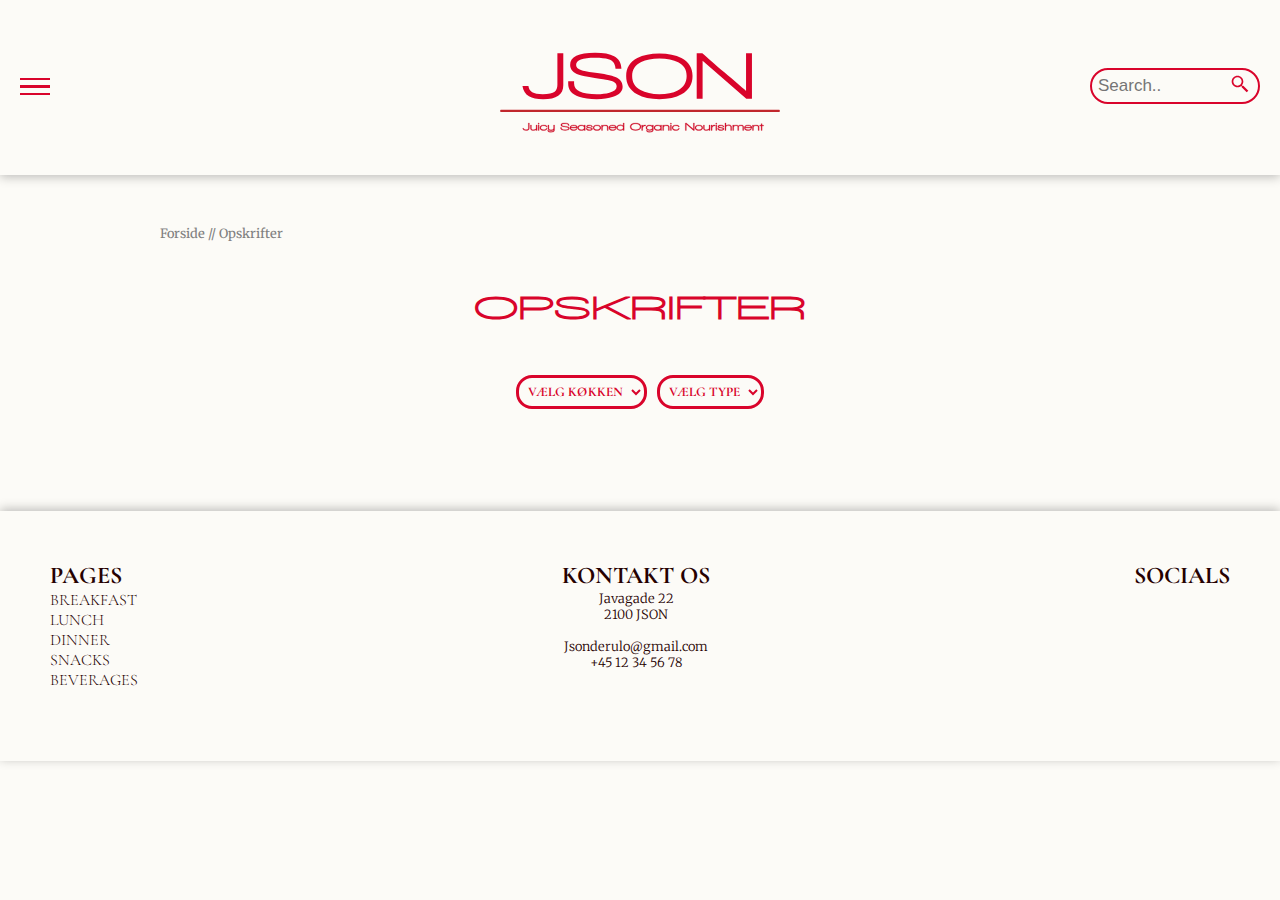
<file: pages/page_a/a.html>
<!DOCTYPE html>
<html lang="da">
  <head>
    <meta charset="UTF-8" />
    <meta name="viewport" content="width=device-width, initial-scale=1.0" />
    <title>JSON - Opskrifter</title>
    <!-- Stylesheets -->
    <link rel="stylesheet" href="../../generel/generel.css" />
    <link rel="stylesheet" href="a.css" />
    <!-- Javascripts -->
    <script src="a.js" defer></script>
    <script src="../../generel/menu.js" defer></script>
    <script src="../../index.js" defer></script>
    <script src="../../search.js" defer></script>
    <!-- Skrifttyper -->
    <link rel="preconnect" href="https://fonts.googleapis.com" />
    <link rel="preconnect" href="https://fonts.gstatic.com" crossorigin />
    <link href="https://fonts.googleapis.com/css2?family=Cormorant+Garamond:ital,wght@0,300;0,400;0,500;0,600;0,700;1,300;1,400;1,500;1,600;1,700&family=Merriweather:ital,wght@0,300;0,400;0,700;0,900;1,300;1,400;1,700;1,900&display=swap" rel="stylesheet" />
    <!-- Favicon -->
    <link rel="icon" type="image/png" href="../../generel/favicon/favicon-96x96.png" sizes="96x96" />
    <link rel="icon" type="image/svg+xml" href="../../generel/favicon/favicon.svg" />
    <link rel="shortcut icon" href="../../generel/favicon/favicon.ico" />
    <link rel="apple-touch-icon" sizes="180x180" href="../../generel/favicon/apple-touch-icon.png" />
    <meta name="apple-mobile-web-app-title" content="JSON" />
    <link rel="manifest" href="../../generel/favicon/site.webmanifest" />
  </head>
  <body>
    <header>
      <nav class="header_left">
        <ul class="menu">
          <li><a href="../../index.html">Front page</a></li>
          <li><a href="a.html">Catalogue</a></li>
          <li><a href="../page_c/c.html?mealType=breakfast">Breakfast</a></li>
          <li><a href="../page_c/c.html?mealType=lunch">Lunch</a></li>
          <li><a href="../page_c/c.html?mealType=dinner">Dinner</a></li>
          <li><a href="../page_c/c.html?mealType=dessert">Dessert</a></li>
          <li><a href="../page_c/c.html?mealType=snack">Snacks</a></li>
          <li><a href="../page_c/c.html?mealType=beverage">Beverages</a></li>
        </ul>
        <div class="burger">
          <div class="line"></div>
          <div class="line"></div>
          <div class="line"></div>
        </div>
      </nav>
      <div class="logo">
        <a href="../../index.html"><img src="../../generel/imgs/Logo.svg" alt="Logo" /></a>
      </div>
      <div class="header_right">
        <div class="search">
          <input type="text" id="searchInput" placeholder="Search.." />
          <a id="searchLink" href="recepies/pages/page_d/d.html">
            <img src="../../generel/imgs/search.svg" alt="Search" />
          </a>
        </div>
      </div>
    </header>
    <main>
      <section id="opskrifter_sektion">
        <div class="breadcrum">
          <p><a href="../../index.html">Forside</a> // Opskrifter</p>
        </div>
        <h2>Opskrifter</h2>
        <div class="filter-container">
          <select id="cuisine">
            <option value="All">VÆLG KØKKEN</option>
          </select>
          <select id="mealType">
            <option value="All">VÆLG TYPE</option>
          </select>
        </div>
        <div class="grid_1-1-1-1">
          <!-- <article>
            <a href="/pages/page_b/b.html">
              <img src="/generel/imgs/food1.webp" alt="" />
              <h4>Melonrøv</h4>
              <div class="stats">
                <h5 class="mealtype"><em>Mealtype:</em> <strong>...</strong></h5>
                <h5 class="hard"><strong>*Difficulty*</strong></h5>
              </div>
            </a>
          </article>
          <article>
            <img src="/generel/imgs/food1.webp" alt="" />
            <h4>titel2</h4>
          </article>
          <article>
            <img src="/generel/imgs/food1.webp" alt="" />
            <h4>titel3</h4>
          </article>
          <article>
            <img src="/generel/imgs/food1.webp" alt="" />
            <h4>titel4</h4>
          </article>
          <article>
            <img src="/generel/imgs/food1.webp" alt="" />
            <h4>titel5</h4>
          </article>
          <article>
            <img src="/generel/imgs/food1.webp" alt="" />
            <h4>titel6</h4>
          </article>
          <article>
            <img src="/generel/imgs/food1.webp" alt="" />
            <h4>titel7</h4>
          </article>
          <article>
            <img src="/generel/imgs/food1.webp" alt="" />
            <h4>titel8</h4>
          </article>
          <article>
            <img src="/generel/imgs/food1.webp" alt="" />
            <h4>titel9</h4>
          </article>
          <article>
            <img src="/generel/imgs/food1.webp" alt="" />
            <h4>titel10</h4>
          </article>
          <article>
            <img src="/generel/imgs/food1.webp" alt="" />
            <h4>titel11</h4>
          </article>
          <article>
            <img src="/generel/imgs/food1.webp" alt="" />
            <h4>titel12</h4>
          </article>
          <article>
            <img src="/generel/imgs/food1.webp" alt="" />
            <h4>titel13</h4>
          </article>
          <article>
            <img src="/generel/imgs/food1.webp" alt="" />
            <h4>titel14</h4>
          </article>
          <article>
            <img src="/generel/imgs/food1.webp" alt="" />
            <h4>titel15</h4>
          </article>
          <article>
            <img src="/generel/imgs/food1.webp" alt="" />
            <h4>titel16</h4>
          </article>
          <article>
            <img src="/generel/imgs/food1.webp" alt="" />
            <h4>titel17</h4>
          </article> -->
        </div>
      </section>
    </main>
    <footer>
      <div class="footer-section pages">
        <h3>Pages</h3>
        <ul style="list-style: none">
          <li>BREAKFAST</li>
          <li>LUNCH</li>
          <li>DINNER</li>
          <li>SNACKS</li>
          <li>BEVERAGES</li>
        </ul>
      </div>
      <div class="footer-section contact">
        <h3>Kontakt os</h3>
        <p>
          Javagade 22 <br />
          2100 JSON <br />
          <br />
        </p>
        <p>Jsonderulo@gmail.com</p>
        <p>+45 12 34 56 78</p>
      </div>
      <div class="footer-section socials">
        <h3>Socials</h3>
        <div class="icons">
          <i class="fa-brands fa-facebook fa-xl" style="color: black; padding-right: 15px"></i>
          <i class="fa-brands fa-instagram fa-xl fa-xl" style="color: black; padding-right: 15px"></i>
        </div>
      </div>
    </footer>
  </body>
</html>
</file>
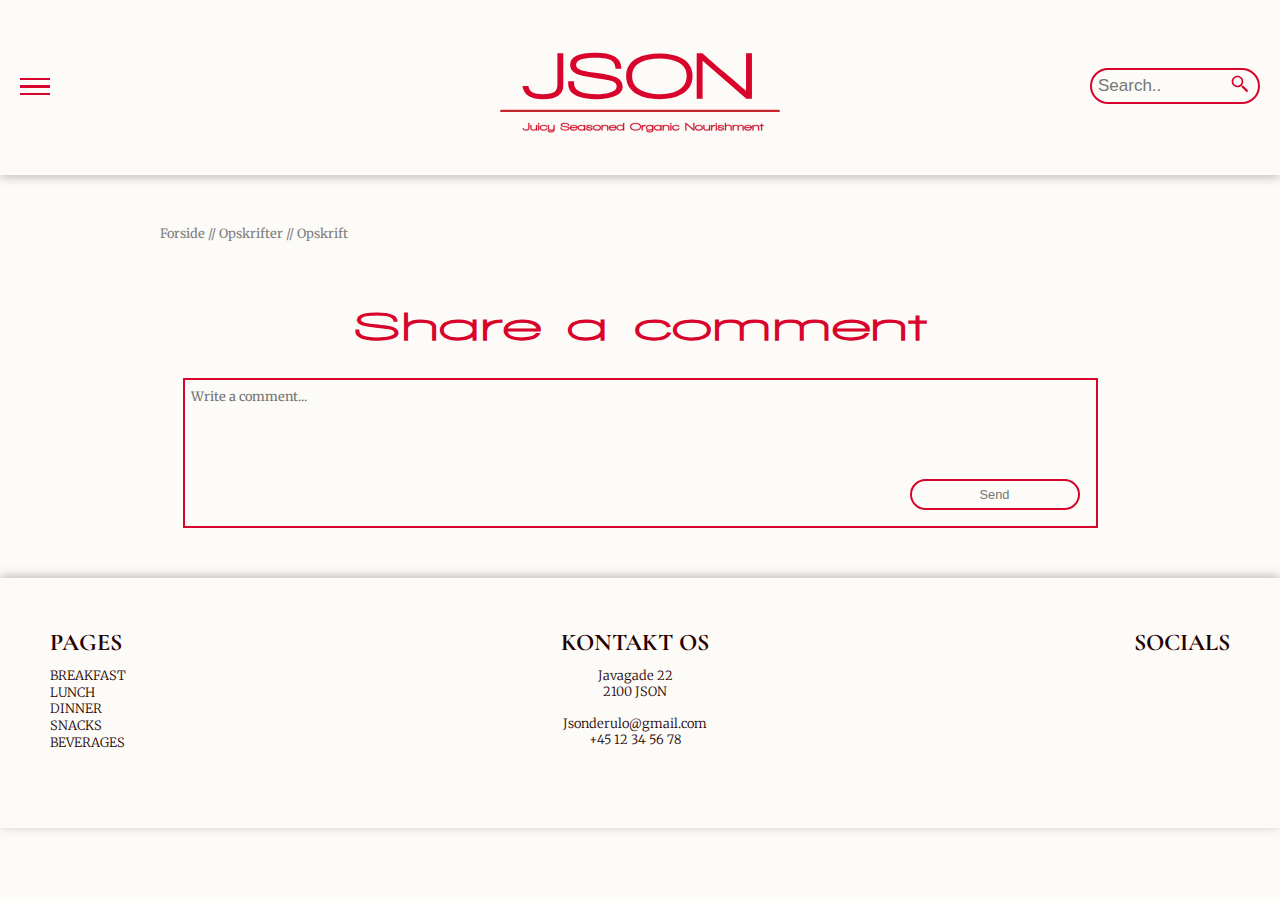
<file: pages/page_b/b.html>
<!DOCTYPE html>
<html lang="da">
  <head>
    <meta charset="UTF-8" />
    <meta name="viewport" content="width=device-width, initial-scale=1.0" />
    <title>JSON - Opskrift</title>
    <!-- Stylesheets -->
    <link rel="stylesheet" href="../../generel/generel.css" />
    <link rel="stylesheet" href="b.css" />
    <!-- Javascripts -->
    <script src="b.js" defer></script>
    <script src="b2.js" defer></script>
    <script src="../../generel/menu.js" defer></script>
    <script src="../../index.js" defer></script>
    <script src="../../search.js" defer></script>
    <!-- Skrifttyper -->
    <link rel="preconnect" href="https://fonts.googleapis.com" />
    <link rel="preconnect" href="https://fonts.gstatic.com" crossorigin />
    <link href="https://fonts.googleapis.com/css2?family=Cormorant+Garamond:ital,wght@0,300;0,400;0,500;0,600;0,700;1,300;1,400;1,500;1,600;1,700&family=Merriweather:ital,wght@0,300;0,400;0,700;0,900;1,300;1,400;1,700;1,900&display=swap" rel="stylesheet" />
    <!-- Favicon -->
    <link rel="icon" type="image/png" href="../../generel/favicon/favicon-96x96.png" sizes="96x96" />
    <link rel="icon" type="image/svg+xml" href="../../generel/favicon/favicon.svg" />
    <link rel="shortcut icon" href="../../generel/favicon/favicon.ico" />
    <link rel="apple-touch-icon" sizes="180x180" href="../../generel/favicon/apple-touch-icon.png" />
    <meta name="apple-mobile-web-app-title" content="JSON" />
    <link rel="manifest" href="../../generel/favicon/site.webmanifest" />
  </head>
  <body>
    <header>
      <nav class="header_left">
        <ul class="menu">
          <li><a href="../../index.html">Front page</a></li>
          <li><a href="../page_a/a.html">Catalogue</a></li>
          <li><a href="../page_c/c.html?mealType=breakfast">Breakfast</a></li>
          <li><a href="../page_c/c.html?mealType=lunch">Lunch</a></li>
          <li><a href="../page_c/c.html?mealType=dinner">Dinner</a></li>
          <li><a href="../page_c/c.html?mealType=dessert">Dessert</a></li>
          <li><a href="../page_c/c.html?mealType=snack">Snacks</a></li>
          <li><a href="../page_c/c.html?mealType=beverage">Beverages</a></li>
        </ul>
        <div class="burger">
          <div class="line"></div>
          <div class="line"></div>
          <div class="line"></div>
        </div>
      </nav>
      <div class="logo">
        <a href="../../index.html"><img src="../../generel/imgs/Logo.svg" alt="Logo" /></a>
      </div>
      <div class="header_right">
        <div class="search">
          <input type="text" id="searchInput" placeholder="Search.." />
          <a id="searchLink" href="recepies/pages/page_d/d.html">
            <img src="../../generel/imgs/search.svg" alt="Search" />
          </a>
        </div>
      </div>
    </header>
    <main>
      <div class="breadcrum">
        <p><a href="../../index.html">Forside</a> // <a href="#" onclick="if (document.referrer) { history.back(); } else { window.location.href='index.html'; }">Opskrifter</a> // Opskrift</p>
      </div>
      <section id="opskrift_sektion">
        <!-- <h1>Classic Margherita Pizza</h1>
        <div class="grid_opskrift">
          <article class="opdel">
            <div class="info_1">
              <div>
                <p>Prep time:</p>
                <p>20m</p>
              </div>
              <div>
                <p>Cook time:</p>
                <p>15m</p>
              </div>
              <div>
                <p>Servings:</p>
                <p>4</p>
              </div>
              <div>
                <p>Calories:</p>
                <p>300</p>
            </div>
          </div>
            <div class="info_2">
              <h3>Ingredients:</h3>
              <ol>
                <li>Pizza dough</li>
                <li>Tomato sauce</li>
                <li>Fresh mozzarella cheese</li>
                <li>Fresh basil leaves</li>
                <li>Olive oil</li>
                <li>Salt and pepper to taste</li>
              </ol>
            </div>
            <div class="instructions">
              <h3>Instructions:</h3>
<ul>
  <li>Preheat the oven to 475°F (245°C).</li>
  <li>Roll out the pizza dough and spread tomato sauce evenly.</li>
  <li>Top with slices of fresh mozzarella and fresh basil leaves.</li>
  <li>Drizzle with olive oil and season with salt and pepper.</li>
  <li>Bake in the preheated oven for 12-15 minutes or until the crust is golden brown.</li>
  <li>Slice and serve hot.</li>
</ul>
            </div>
          </article>
          <article class="opdel img_info">
<img src="https://cdn.dummyjson.com/recipe-images/1.webp" alt="Food" class="info_img">
<div class="red_line2"></div>
            <div class="info_3">
              <div>
                <p>Ratings:</p>
                <p>4.6 ★</p>
              </div>
              <div>
                <p>Reviews:</p>
                <p>98</p>
              </div>
              <div>
                <p>Servings:</p>
                <p>4</p>
              </div>
              <div>
                <p>Tags:</p>
                <p>Pizza<br>Italian</p>
              </div>
            </div>
          </article>
        </div> -->
      </section>
      <section id="kommentar_sektion">
        <h1>Share a comment</h1>
        <div class="kommentar">
          <input type="text" placeholder="Write a comment..." />
          <button id="send">Send</button>
        </div>
        <div class="tak">
          <p>Thanks for your input!</p>
        </div>
      </section>
    </main>
    <footer>
      <div class="footer-section pages">
        <h3>Pages</h3>
        <ul style="list-style: none">
          <li>BREAKFAST</li>
          <li>LUNCH</li>
          <li>DINNER</li>
          <li>SNACKS</li>
          <li>BEVERAGES</li>
        </ul>
      </div>
      <div class="footer-section contact">
        <h3>Kontakt os</h3>
        <p>
          Javagade 22 <br />
          2100 JSON <br />
          <br />
        </p>
        <p>Jsonderulo@gmail.com</p>
        <p>+45 12 34 56 78</p>
      </div>
      <div class="footer-section socials">
        <h3>Socials</h3>
        <div class="icons">
          <i class="fa-brands fa-facebook fa-xl" style="color: black; padding-right: 15px"></i>
          <i class="fa-brands fa-instagram fa-xl fa-xl" style="color: black; padding-right: 15px"></i>
        </div>
      </div>
    </footer>
  </body>
</html>
</file>
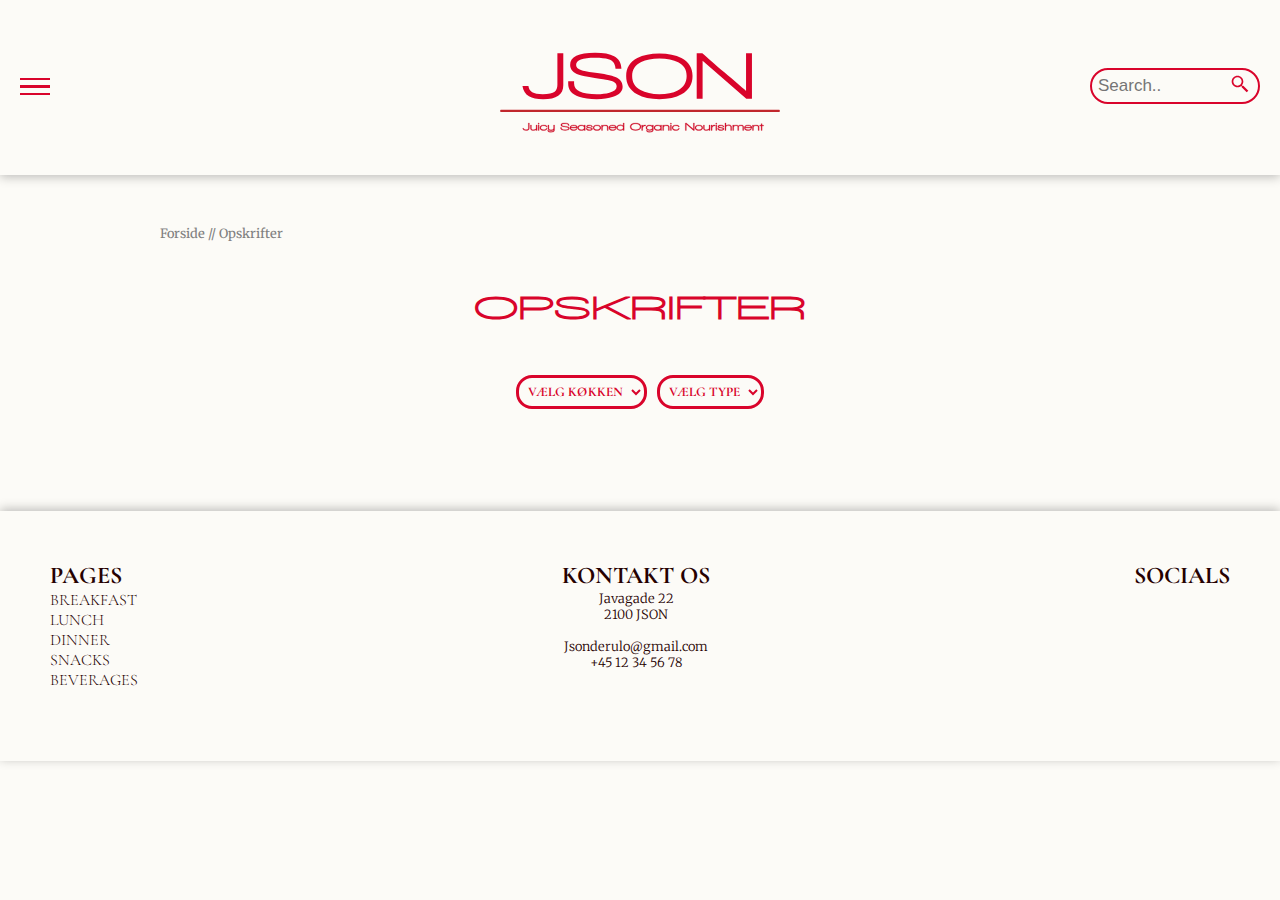
<file: pages/page_c/c.html>
<!DOCTYPE html>
<html lang="da">
  <head>
    <meta charset="UTF-8" />
    <meta name="viewport" content="width=device-width, initial-scale=1.0" />
    <title>JSON - Opskrifter</title>
    <!-- Stylesheets -->
    <link rel="stylesheet" href="../../generel/generel.css" />
    <link rel="stylesheet" href="../page_a/a.css" />
    <!-- Javascripts -->
    <script src="c.js" defer></script>
    <script src="../../generel/menu.js" defer></script>
    <script src="../../index.js" defer></script>
    <script src="../../search.js" defer></script>
    <!-- Skrifttyper -->
    <link rel="preconnect" href="https://fonts.googleapis.com" />
    <link rel="preconnect" href="https://fonts.gstatic.com" crossorigin />
    <link href="https://fonts.googleapis.com/css2?family=Cormorant+Garamond:ital,wght@0,300;0,400;0,500;0,600;0,700;1,300;1,400;1,500;1,600;1,700&family=Merriweather:ital,wght@0,300;0,400;0,700;0,900;1,300;1,400;1,700;1,900&display=swap" rel="stylesheet" />
    <!-- Favicon -->
    <link rel="icon" type="image/png" href="../../generel/favicon/favicon-96x96.png" sizes="96x96" />
    <link rel="icon" type="image/svg+xml" href="../../generel/favicon/favicon.svg" />
    <link rel="shortcut icon" href="../../generel/favicon/favicon.ico" />
    <link rel="apple-touch-icon" sizes="180x180" href="../../generel/favicon/apple-touch-icon.png" />
    <meta name="apple-mobile-web-app-title" content="JSON" />
    <link rel="manifest" href="../../generel/favicon/site.webmanifest" />
  </head>
  <body>
    <header>
      <nav class="header_left">
        <ul class="menu">
          <li><a href="../../index.html">Front page</a></li>
          <li><a href="../page_a/a.html">Catalogue</a></li>
          <li><a href="c.html?mealType=breakfast">Breakfast</a></li>
          <li><a href="c.html?mealType=lunch">Lunch</a></li>
          <li><a href="c.html?mealType=dinner">Dinner</a></li>
          <li><a href="c.html?mealType=dessert">Dessert</a></li>
          <li><a href="c.html?mealType=snack">Snacks</a></li>
          <li><a href="c.html?mealType=beverage">Beverages</a></li>
        </ul>
        <div class="burger">
          <div class="line"></div>
          <div class="line"></div>
          <div class="line"></div>
        </div>
      </nav>
      <div class="logo">
        <a href="../../index.html"><img src="../../generel/imgs/Logo.svg" alt="Logo" /></a>
      </div>
      <div class="header_right">
        <div class="search">
          <input type="text" id="searchInput" placeholder="Search.." />
          <a id="searchLink" href="recepies/pages/page_d/d.html">
            <img src="../../generel/imgs/search.svg" alt="Search" />
          </a>
        </div>
      </div>
    </header>
    <main>
      <section id="opskrifter_sektion">
        <div class="breadcrum">
          <p><a href="../../index.html">Forside</a> // Opskrifter</p>
        </div>
        <h2>Opskrifter</h2>
        <div class="filter-container">
          <select id="cuisine">
            <option value="All">VÆLG KØKKEN</option>
          </select>
          <select id="mealType">
            <option value="All">VÆLG TYPE</option>
          </select>
        </div>
        <div class="grid_1-1-1-1">
          <!-- <article>
            <a href="/pages/page_b/b.html">
              <img src="/generel/imgs/food1.webp" alt="" />
              <h4>Melonrøv</h4>
              <div class="stats">
                <h5 class="mealtype"><em>Mealtype:</em> <strong>...</strong></h5>
                <h5 class="hard"><strong>*Difficulty*</strong></h5>
              </div>
            </a>
          </article>
          <article>
            <img src="/generel/imgs/food1.webp" alt="" />
            <h4>titel2</h4>
          </article>
          <article>
            <img src="/generel/imgs/food1.webp" alt="" />
            <h4>titel3</h4>
          </article>
          <article>
            <img src="/generel/imgs/food1.webp" alt="" />
            <h4>titel4</h4>
          </article>
          <article>
            <img src="/generel/imgs/food1.webp" alt="" />
            <h4>titel5</h4>
          </article>
          <article>
            <img src="/generel/imgs/food1.webp" alt="" />
            <h4>titel6</h4>
          </article>
          <article>
            <img src="/generel/imgs/food1.webp" alt="" />
            <h4>titel7</h4>
          </article>
          <article>
            <img src="/generel/imgs/food1.webp" alt="" />
            <h4>titel8</h4>
          </article>
          <article>
            <img src="/generel/imgs/food1.webp" alt="" />
            <h4>titel9</h4>
          </article>
          <article>
            <img src="/generel/imgs/food1.webp" alt="" />
            <h4>titel10</h4>
          </article>
          <article>
            <img src="/generel/imgs/food1.webp" alt="" />
            <h4>titel11</h4>
          </article>
          <article>
            <img src="/generel/imgs/food1.webp" alt="" />
            <h4>titel12</h4>
          </article>
          <article>
            <img src="/generel/imgs/food1.webp" alt="" />
            <h4>titel13</h4>
          </article>
          <article>
            <img src="/generel/imgs/food1.webp" alt="" />
            <h4>titel14</h4>
          </article>
          <article>
            <img src="/generel/imgs/food1.webp" alt="" />
            <h4>titel15</h4>
          </article>
          <article>
            <img src="/generel/imgs/food1.webp" alt="" />
            <h4>titel16</h4>
          </article>
          <article>
            <img src="/generel/imgs/food1.webp" alt="" />
            <h4>titel17</h4>
          </article> -->
        </div>
      </section>
    </main>
    <footer>
      <div class="footer-section pages">
        <h3>Pages</h3>
        <ul style="list-style: none">
          <li>BREAKFAST</li>
          <li>LUNCH</li>
          <li>DINNER</li>
          <li>SNACKS</li>
          <li>BEVERAGES</li>
        </ul>
      </div>
      <div class="footer-section contact">
        <h3>Kontakt os</h3>
        <p>
          Javagade 22 <br />
          2100 JSON <br />
          <br />
        </p>
        <p>Jsonderulo@gmail.com</p>
        <p>+45 12 34 56 78</p>
      </div>
      <div class="footer-section socials">
        <h3>Socials</h3>
        <div class="icons">
          <i class="fa-brands fa-facebook fa-xl" style="color: black; padding-right: 15px"></i>
          <i class="fa-brands fa-instagram fa-xl fa-xl" style="color: black; padding-right: 15px"></i>
        </div>
      </div>
    </footer>
  </body>
</html>
</file>
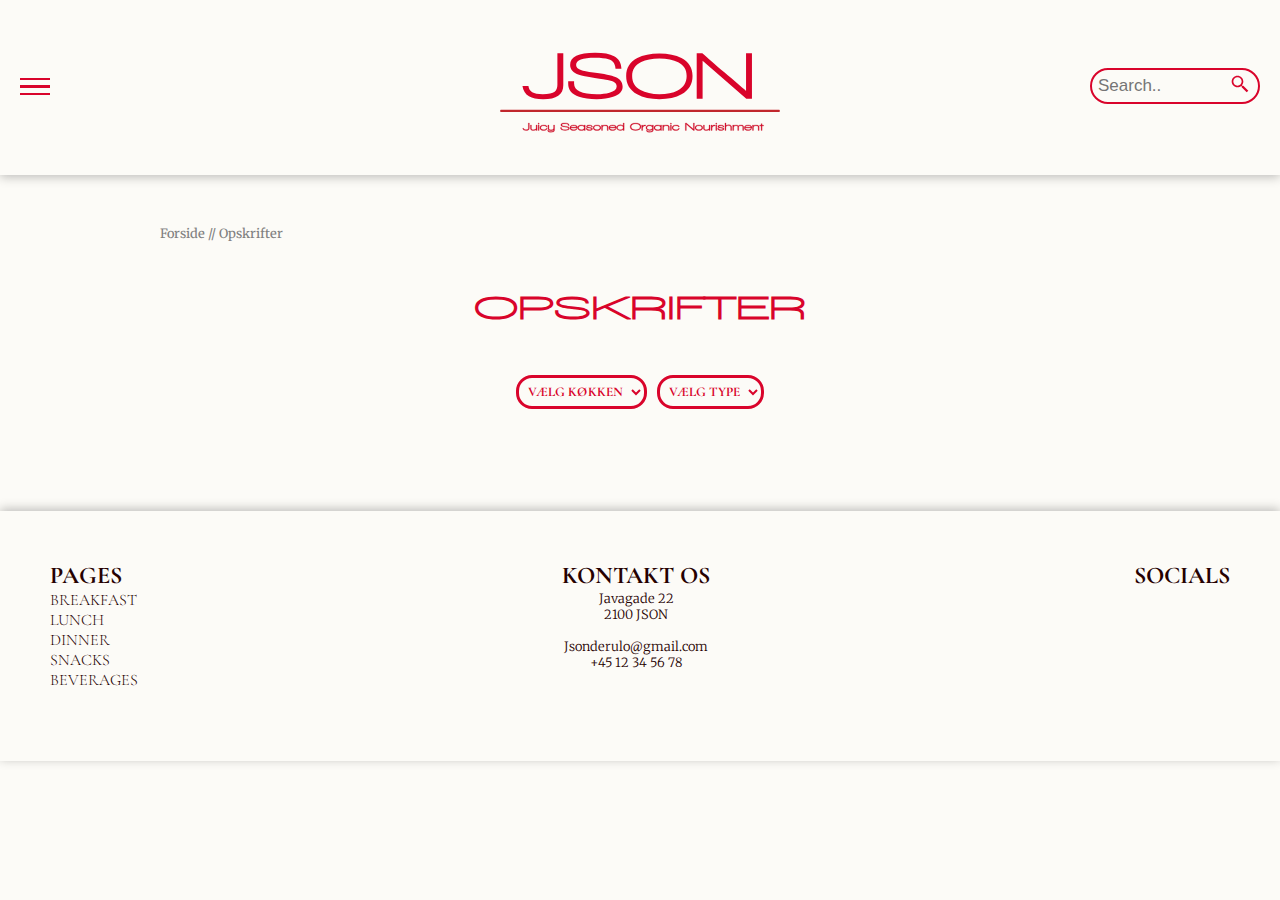
<file: pages/page_d/d.html>
<!DOCTYPE html>
<html lang="da">
  <head>
    <meta charset="UTF-8" />
    <meta name="viewport" content="width=device-width, initial-scale=1.0" />
    <title>JSON - Opskrifter</title>
    <!-- Stylesheets -->
    <link rel="stylesheet" href="../../generel/generel.css" />
    <link rel="stylesheet" href="../page_a/a.css" />
    <!-- Javascripts -->
    <script src="d.js" defer></script>
    <script src="../../generel/menu.js" defer></script>
    <script src="../../index.js" defer></script>
    <script src="../../search.js" defer></script>
    <!-- Skrifttyper -->
    <link rel="preconnect" href="https://fonts.googleapis.com" />
    <link rel="preconnect" href="https://fonts.gstatic.com" crossorigin />
    <link href="https://fonts.googleapis.com/css2?family=Cormorant+Garamond:ital,wght@0,300;0,400;0,500;0,600;0,700;1,300;1,400;1,500;1,600;1,700&family=Merriweather:ital,wght@0,300;0,400;0,700;0,900;1,300;1,400;1,700;1,900&display=swap" rel="stylesheet" />
    <!-- Favicon -->
    <link rel="icon" type="image/png" href="../../generel/favicon/favicon-96x96.png" sizes="96x96" />
    <link rel="icon" type="image/svg+xml" href="../../generel/favicon/favicon.svg" />
    <link rel="shortcut icon" href="../../generel/favicon/favicon.ico" />
    <link rel="apple-touch-icon" sizes="180x180" href="../../generel/favicon/apple-touch-icon.png" />
    <meta name="apple-mobile-web-app-title" content="JSON" />
    <link rel="manifest" href="../../generel/favicon/site.webmanifest" />
  </head>
  <body>
    <header>
      <nav class="header_left">
        <ul class="menu">
          <li><a href="../../index.html">Front page</a></li>
          <li><a href="../page_a/a.html">Catalogue</a></li>
          <li><a href="../page_c/c.html?mealType=breakfast">Breakfast</a></li>
          <li><a href="../page_c/c.html?mealType=lunch">Lunch</a></li>
          <li><a href="../page_c/c.html?mealType=dinner">Dinner</a></li>
          <li><a href="../page_c/c.html?mealType=dessert">Dessert</a></li>
          <li><a href="../page_c/c.html?mealType=snack">Snacks</a></li>
          <li><a href="../page_c/c.html?mealType=beverage">Beverages</a></li>
        </ul>
        <div class="burger">
          <div class="line"></div>
          <div class="line"></div>
          <div class="line"></div>
        </div>
      </nav>
      <div class="logo">
        <a href="../../index.html"><img src="../../generel/imgs/Logo.svg" alt="Logo" /></a>
      </div>
      <div class="header_right">
        <div class="search">
          <input type="text" id="searchInput" placeholder="Search.." />
          <a id="searchLink" href="recepies/pages/page_d/d.html">
            <img src="../../generel/imgs/search.svg" alt="Search" />
          </a>
        </div>
      </div>
    </header>
    <main>
      <section id="opskrifter_sektion">
        <div class="breadcrum">
          <p><a href="../../index.html">Forside</a> // Opskrifter</p>
        </div>
        <h2>Opskrifter</h2>
        <div class="filter-container">
          <select id="cuisine">
            <option value="All">VÆLG KØKKEN</option>
          </select>
          <select id="mealType">
            <option value="All">VÆLG TYPE</option>
          </select>
        </div>
        <div class="grid_1-1-1-1">
          <!-- <article>
            <a href="/pages/page_b/b.html">
              <img src="/generel/imgs/food1.webp" alt="" />
              <h4>Melonrøv</h4>
              <div class="stats">
                <h5 class="mealtype"><em>Mealtype:</em> <strong>...</strong></h5>
                <h5 class="hard"><strong>*Difficulty*</strong></h5>
              </div>
            </a>
          </article>
          <article>
            <img src="/generel/imgs/food1.webp" alt="" />
            <h4>titel2</h4>
          </article>
          <article>
            <img src="/generel/imgs/food1.webp" alt="" />
            <h4>titel3</h4>
          </article>
          <article>
            <img src="/generel/imgs/food1.webp" alt="" />
            <h4>titel4</h4>
          </article>
          <article>
            <img src="/generel/imgs/food1.webp" alt="" />
            <h4>titel5</h4>
          </article>
          <article>
            <img src="/generel/imgs/food1.webp" alt="" />
            <h4>titel6</h4>
          </article>
          <article>
            <img src="/generel/imgs/food1.webp" alt="" />
            <h4>titel7</h4>
          </article>
          <article>
            <img src="/generel/imgs/food1.webp" alt="" />
            <h4>titel8</h4>
          </article>
          <article>
            <img src="/generel/imgs/food1.webp" alt="" />
            <h4>titel9</h4>
          </article>
          <article>
            <img src="/generel/imgs/food1.webp" alt="" />
            <h4>titel10</h4>
          </article>
          <article>
            <img src="/generel/imgs/food1.webp" alt="" />
            <h4>titel11</h4>
          </article>
          <article>
            <img src="/generel/imgs/food1.webp" alt="" />
            <h4>titel12</h4>
          </article>
          <article>
            <img src="/generel/imgs/food1.webp" alt="" />
            <h4>titel13</h4>
          </article>
          <article>
            <img src="/generel/imgs/food1.webp" alt="" />
            <h4>titel14</h4>
          </article>
          <article>
            <img src="/generel/imgs/food1.webp" alt="" />
            <h4>titel15</h4>
          </article>
          <article>
            <img src="/generel/imgs/food1.webp" alt="" />
            <h4>titel16</h4>
          </article>
          <article>
            <img src="/generel/imgs/food1.webp" alt="" />
            <h4>titel17</h4>
          </article> -->
        </div>
      </section>
    </main>
    <footer>
      <div class="footer-section pages">
        <h3>Pages</h3>
        <ul style="list-style: none">
          <li>BREAKFAST</li>
          <li>LUNCH</li>
          <li>DINNER</li>
          <li>SNACKS</li>
          <li>BEVERAGES</li>
        </ul>
      </div>
      <div class="footer-section contact">
        <h3>Kontakt os</h3>
        <p>
          Javagade 22 <br />
          2100 JSON <br />
          <br />
        </p>
        <p>Jsonderulo@gmail.com</p>
        <p>+45 12 34 56 78</p>
      </div>
      <div class="footer-section socials">
        <h3>Socials</h3>
        <div class="icons">
          <i class="fa-brands fa-facebook fa-xl" style="color: black; padding-right: 15px"></i>
          <i class="fa-brands fa-instagram fa-xl fa-xl" style="color: black; padding-right: 15px"></i>
        </div>
      </div>
    </footer>
  </body>
</html>
</file>
<file: pages/page_a/a.css>
.grid_1-1-1-1 {
  display: grid;
  grid-template-columns: repeat(auto-fit, minmax(200px, 1fr));
  gap: 10px;
  padding: 1rem;
  text-align: center;
  margin-bottom: 50px;
}

.grid_1-1-1-1 img {
  width: 100%;
}

article {
  display: grid;
  border: 2.5px solid var(--color6);
  border-radius: 1rem;
  cursor: pointer;
  grid-template-rows: subgrid; /* Arver RÆKKER fra .container */
  grid-row: span 4; /* Strækker sig over alle 3 RÆKKER FRA HOVEDGRIDDET */
}

article:hover {
  scale: 1.02;
  transition: 0.3s;
}

article a {
  text-decoration: none;
  display: grid;
  grid-row: span 4; /* Strækker sig over alle 3 RÆKKER FRA HOVEDGRIDDET */
}

article img {
  grid-column: span 2;
  object-fit: cover;
  padding: 1rem;
  border-radius: 1rem;
}

article h4 {
  grid-column: span 2;
  font-size: 1.2rem;
}

.stats {
  display: grid;
  gap: 10px;
  grid-column: span 2;
  padding: 1rem;
  font-family: "", sans-serif;
  color: var(--color6);
  font-family: walkway_ultraexpand_boldRg;
}

.stats .mealtype {
  color: var(--color6);
  font-size: 0.6rem;
  -webkit-text-stroke-width: 0.2px;
}

.Easy {
  background-color: green;
  padding: 0.2rem;
  color: white;
  border-radius: 1rem;
}

.Medium {
  background-color: var(--color2);
  padding: 0.2rem;
  color: white;
  border-radius: 1rem;
}

.Hard {
  background-color: var(--color6);
  padding: 0.2rem;
  color: white;
  border-radius: 1rem;
}

h2 {
  margin-top: 50px;
}

.filter-container {
  display: flex;
  justify-content: center;
  align-items: center;
  gap: 10px;
  margin: 20px auto;
  width: 100%;
  text-align: center;
}

#cuisine {
  border: solid var(--color6);
  border-radius: 1rem;
  background-color: transparent;
  font-family: "Cormorant Garamond", serif;
  font-weight: bold;
  color: var(--color6);
  padding: 5px;
  text-align: center;
}

#mealType {
  border: solid var(--color6);
  border-radius: 1rem;
  background-color: transparent;
  font-family: "Cormorant Garamond", serif;
  font-weight: bold;
  color: var(--color6);
  padding: 5px;
  text-align: center;
}
</file>
<file: pages/page_b/b.css>
header {
  margin-bottom: 50px;
}

h1 {
  font-size: 2.5rem;
  text-align: center;
  margin-bottom: 30px;
}

.grid_opskrift {
  display: flex;
  justify-content: center;
  gap: 1.2rem;
}

.info_2 {
  border: 2.5px solid var(--color6);
  padding: 0.4rem;
}

.info_1 {
  display: flex;
  flex-direction: row;
  gap: 0.5rem;
  text-align: center;
  justify-content: space-evenly;
  border: 2.5px solid var(--color6);
  padding: 1rem 0.4rem 1rem 0.4rem;
}

.info_img {
  aspect-ratio: 1/1;
  object-fit: cover;
  height: 350px;
}

.instructions {
  border: 2.5px solid var(--color6);
  padding: 0.4rem;
}

.red_line2 {
  margin: 15px 0 15px 0;
  background-color: var(--color6);
  height: 2.5px;
  width: 100%;
}

.info_3 {
  display: flex;
  flex-direction: row;
  gap: 0.5rem;
  text-align: center;
  justify-content: space-evenly;
}

.info_3 ul {
  margin-right: 0;
}

.img_info {
  border: 2.5px solid var(--color6);
  padding: 0.4rem;
}

.opdel {
  display: flex;
  flex-direction: column;
  justify-content: space-between;
}

#kommentar_sektion {
  margin-top: 4rem;
}

.kommentar {
  height: 150px;
  border: 2.5px solid var(--color6);
  max-width: 915px;
  margin: 0 auto 50px auto;
  display: grid;
}

h3 {
  margin-bottom: 10px;
}

ul,
ol {
  font-family: "Merriweather", serif;
  font-size: 0.8rem;
  list-style: none;
  margin-right: 10px;
  line-height: 1.3;
}

.kommentar input[type="text"] {
  float: inline-start;
  font-family: "Merriweather", serif;
  font-size: 0.8rem;
  border: none;
  border-radius: 1px;
  width: 100%;
  height: 145px;
  padding-bottom: 13%;
  grid-row: 1;
  grid-column: 1;
}

button {
  padding: 6px;
  font-size: 0.8rem;
  color: #757575;
  background-color: transparent;
  border: 2.5px solid var(--color6);
  border-radius: 25px;
  width: 170px;
  cursor: pointer;
  transition: 0.3s;
  place-self: end;
  grid-row: 1;
  grid-column: 1;
  margin: 1rem;
}
button:hover {
  scale: 1.05;
  transition: 0.3s;
}

.tak {
  color: #757575;
  text-align: center;
  display: none;
  height: 150px;
  padding-top: 3rem;
}

/* Mobilefirst */

@media (max-width: 1200px) {
  .opdel {
    gap: 0.5rem;
  }
}

@media (max-width: 700px) {
  .grid_opskrift {
    flex-direction: column;
  }

  .opdel {
    gap: 1.2rem;
  }

  .info_img {
    aspect-ratio: 1/1;
    height: 100%;
  }

  h1 {
    font-size: 2rem;
  }

  .red_line2 {
    margin: 0;
  }
}
</file>
<file: generel/generel.css>
/*************** Reset *********************/
* {
  margin: 0;
  padding: 0;
  box-sizing: border-box;
}

img {
  width: 100%;
  height: auto;
  display: block;
}

/* Generel */
html {
  text-wrap: pretty;
  overflow-x: hidden;
}

body {
  background-color: var(--color7);
}

main {
  max-width: 75%;
  margin: 0 auto;
}

.breadcrum,
.breadcrum a {
  margin: 50px 0px;
  color: gray;
  text-decoration: none;
}

.breadcrum a:hover {
  opacity: 0.5;
}

/* Variables */
:root {
  --color1: #260101;
  --color2: #f2a444;
  --color3: #f2e0d0;
  --color4: #f2994b;
  --color5: #d9704a;
  --color6: #d9042b;
  --color7: #fcfbf7;
}

/* Skrifttyper */
@font-face {
  font-family: "walkway_ultraexpand_boldRg";
  src: url("../generel/fonts/Walkway/walkway_ultraexpand_bold-webfont.woff2") format("woff2"), url("../generel/fonts/Walkway/walkway_ultraexpand_bold-webfont.woff") format("woff");
  font-weight: normal;
  font-style: normal;
}

@font-face {
  font-family: "walkway_ultraexpand_semibolRg";
  src: url("../generel/fonts/Walkway/walkway_ultraexpand_semibold-webfont.woff2") format("woff2"), url("../generel/fonts/Walkway/walkway_ultraexpand_semibold-webfont.woff") format("woff");
  font-weight: normal;
  font-style: normal;
}

@font-face {
  font-family: "walkway_ultraexpandregular";
  src: url("../generel/fonts/Walkway/walkway_ultraexpand-webfont.woff2") format("woff2"), url("../generel/fonts/Walkway/walkway_ultraexpand-webfont.woff") format("woff");
  font-weight: normal;
  font-style: normal;
}

h1 {
  font-family: "walkway_ultraexpand_boldRg";
  color: var(--color6);
  font-size: 3rem;
}

h2 {
  font-family: "walkway_ultraexpand_boldRg";
  color: var(--color6);
  font-size: 2rem;
  text-transform: uppercase;
  text-align: center;
  margin-bottom: 50px;
}

h3 {
  font-family: "Cormorant Garamond", serif;
  font-weight: 700;
  font-size: 1.5rem;
  text-transform: uppercase;
  color: var(--color1);
}

h4 {
  font-family: "Cormorant Garamond", serif;
  font-weight: 700;
  font-size: 1.5rem;
  text-transform: uppercase;
  color: var(--color5);
}

p {
  font-family: "Merriweather", serif;
  font-size: 0.8rem;
}

/* Burgermenu */
header {
  position: sticky;
  top: 0;
  display: flex;
  justify-content: space-between;
  align-items: center;
  padding: 20px;
  background-color: var(--color7);
  box-shadow: 0 2px 10px rgba(0, 0, 0, 0.253);
  height: 175px;
  width: 100%;
  z-index: 2;
  transition: height 0.3s ease-in-out;
}

.logo img {
  max-width: 400px;
  transition: width 0.3s ease-in-out;
}

.logo {
  transition: 0.3s;
}

.logo:hover {
  scale: 1.1;
  transition: 0.3s;
}

nav {
  display: flex;
  align-items: center;
}

.menu {
  position: relative;
  display: flex;
  list-style: none;
  margin: 0;
  padding: 0;
  display: none;
}

.menu li:last-child {
  margin-right: 0;
}

.menu a {
  display: block;
  padding: 10px;
  color: var(--color6);
  text-decoration: none;
  transition: color 0.3s;
  font-family: "Almarai", sans-serif;
  font-size: 1rem;
  font-weight: lighter;
  text-transform: uppercase;
}

.menu a:hover {
  text-decoration: underline;
}

.burger {
  width: 30px;
  height: 20px;
  cursor: pointer;
}

.burger .line {
  width: 100%;
  height: 2.5px;
  background-color: var(--color6);
  margin-bottom: 5px;
  transition: 0.2s linear;
}

.header_left {
  justify-content: flex-start;
  width: 30%;
}

.header_right {
  justify-content: flex-end;
  display: flex;
  width: 30%;
}

.menu {
  display: none;
}
.burger {
  display: block;
}
.burger.active .line:nth-child(1) {
  transform: rotate(45deg) translate(5px, 5px);
  transition: 0.2s linear;
}

.burger.active .line:nth-child(2) {
  opacity: 0;
  transition: 0.15s linear;
}

.burger.active .line:nth-child(3) {
  transform: rotate(-45deg) translate(5px, -5px);
  transition: 0.2s linear;
}

nav.active .menu {
  display: block;
  background-color: var(--color7);
  position: absolute;
  top: 100%;
  left: 0;
  width: 100%;
  height: 100vh;
  box-shadow: 0 10px 10px rgba(0, 0, 0, 0.1);
  z-index: 1;
}

nav.active .menu li {
  margin: 10px 20px;
}

nav.active .menu a {
  font-size: 24px;
}

.search {
  height: 40px;
  width: 170px;
  max-width: 50%;
}

.search img {
  width: 20px;
  position: absolute;
  right: 30px;
  margin-top: 0.5%;
}

input[type="text"] {
  float: right;
  padding: 6px;
  font-size: 17px;
  background-color: transparent;
  border: 2.5px solid var(--color6);
  border-radius: 25px;
  width: 170px;
}

/* Footer */
footer {
  padding: 50px;
  font-family: "Cormorant Garamond", serif;
  color: var(--color1);
  font-weight: lighter;
  display: flex;
  justify-content: space-between;
  height: 250px;
  background-color: var(--color7);
  box-shadow: 0 -2px 10px rgba(0, 0, 0, 0.253);
}

.contact {
  text-align: center;
}

.socials {
  display: flex;
  flex-direction: column;
  gap: 1rem;
}

.icons {
  text-align: right;
}

footer h3 {
  color: var(--color1);
}

/* Mobilefirst */
@media (max-width: 700px) {
  .search {
    display: none;
  }

  main {
    max-width: 95%;
  }

  h2 {
    font-size: 1.4rem;
  }
}
</file>
